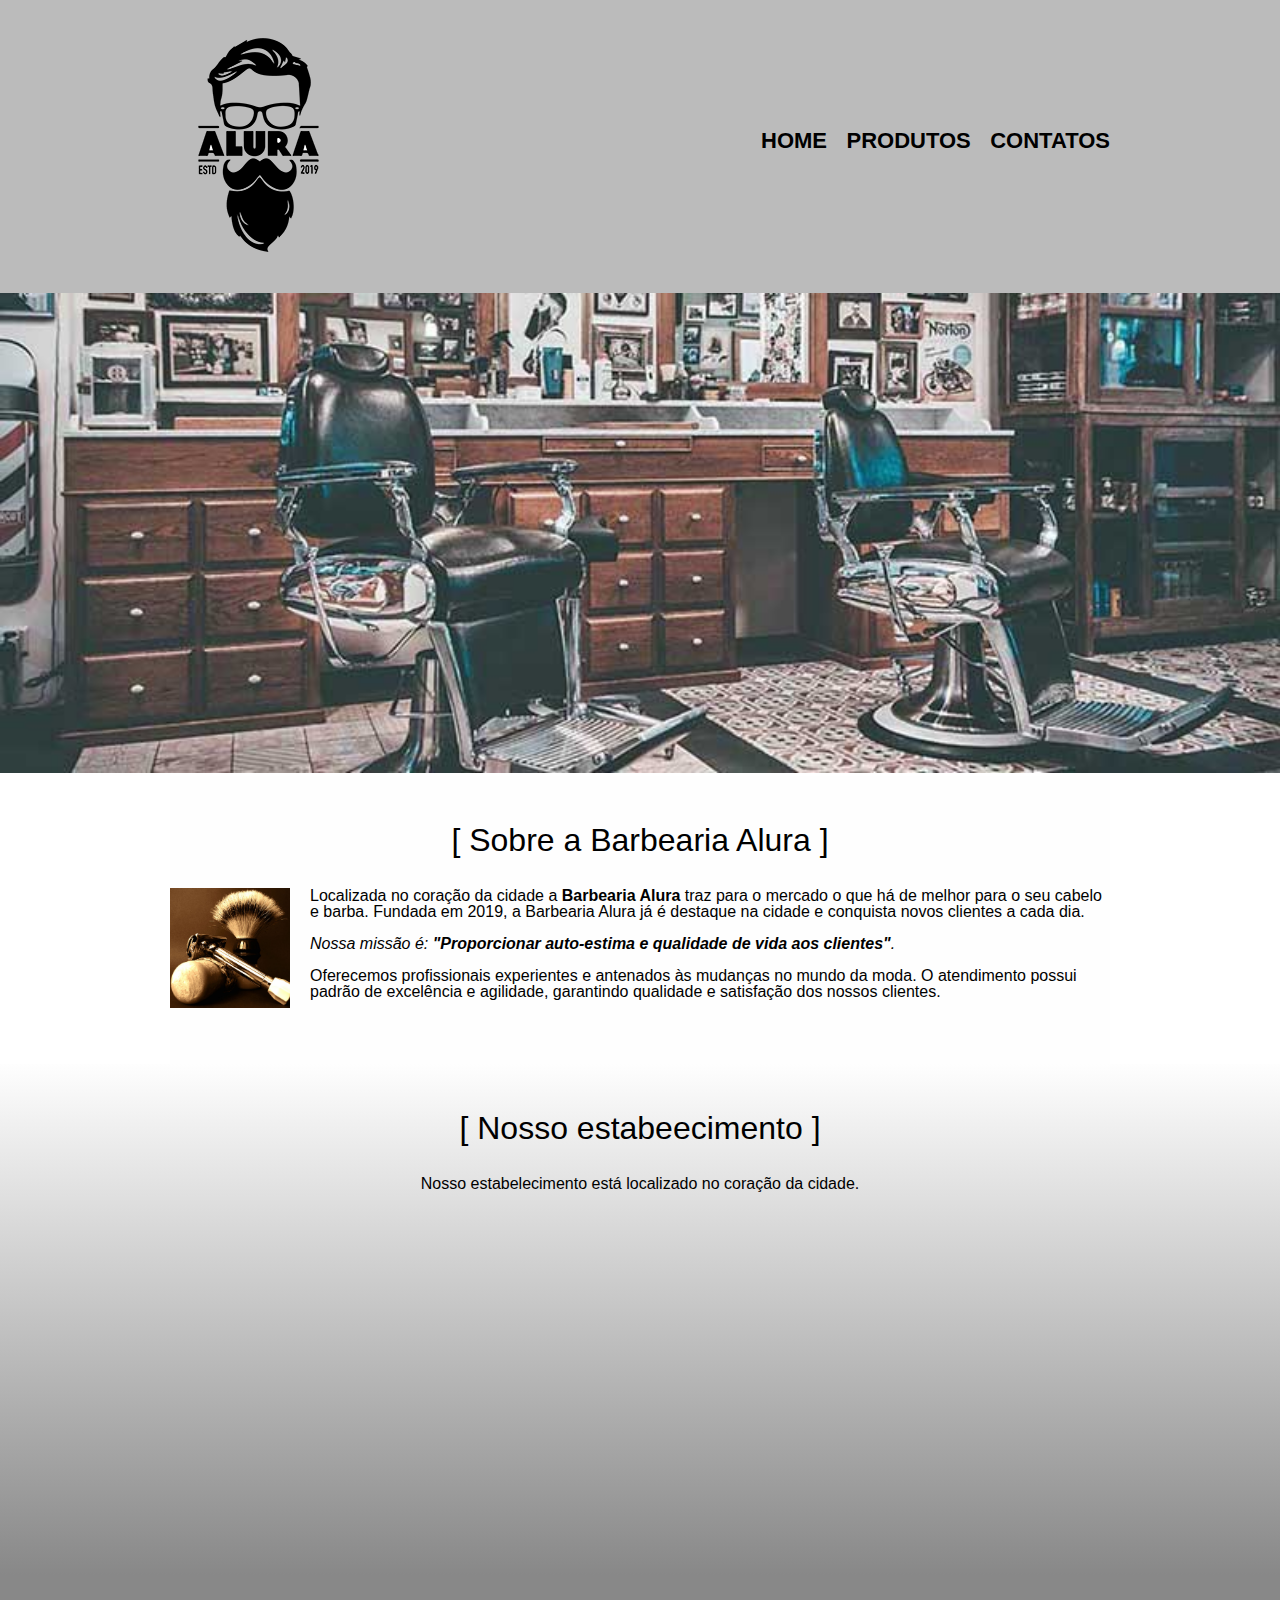
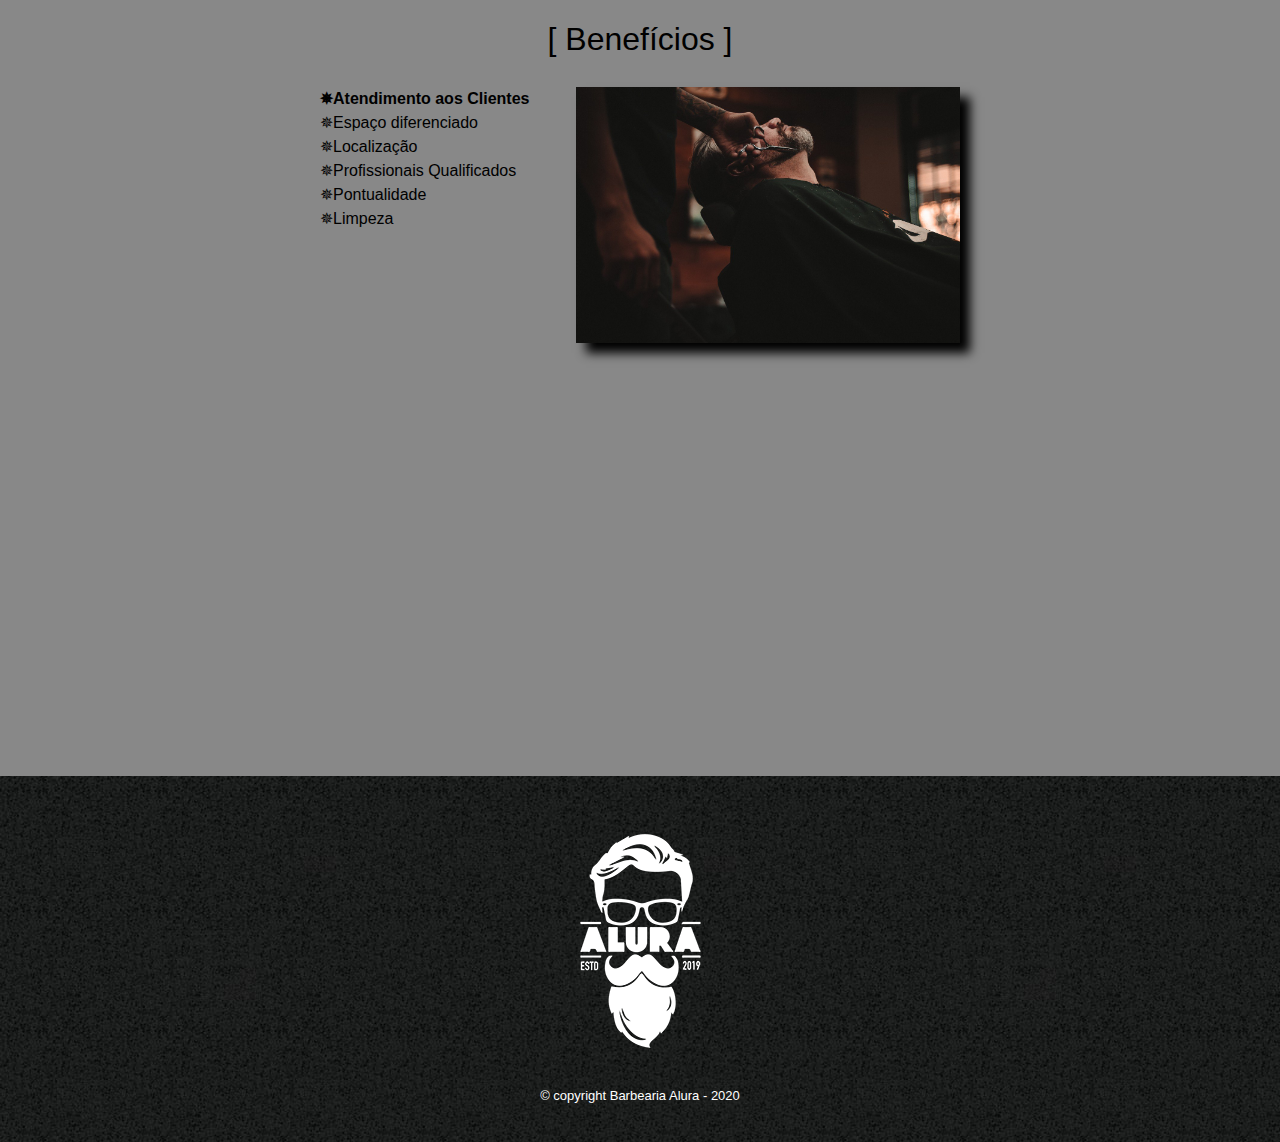
<file: index.html>
<!DOCTYPE html>
<html lang="pt-br">
	<head>
		<meta charset="UTF-8">
		<meta name="viewport" content="width=device-width">
		<title>Barbearia Alura</title>
		<link rel="stylesheet" href="reset.css">
		<link rel="stylesheet" href="style-home.css">
		<link rel="stylesheet" href="https://fonts.google.com/specimen/Montserrat?preview.text=alura&preview.text_type=custom&selection.family=Montserrat:ital,wght@1,500">
	</head>

	<body>
		<header>
			<div class="caixa">
				<h1><img src="logo.png" ></h1> 
				<nav>
					<ul>
						<li><a href="index.html" >Home</a></li>
						<li><a href="produtos.html" >Produtos</a></li>
						<li><a href="contato.html" >Contatos</a></li>
					</ul>
				</nav>
			</div>
	
		</header>
	 <img class="banner" src="banner.jpg">

		<main>
			<section class="principal">
				<h2 class="titulo-principal">Sobre a Barbearia Alura</h2>

				<img class='utensilios' src="utensilios.jpg" alt="utensilios">
				
				<p>Localizada no coração da cidade a <strong>Barbearia Alura</strong> traz para o mercado o que há de melhor para o seu cabelo e barba. Fundada em 2019, a Barbearia Alura já é destaque na cidade e conquista novos clientes a cada dia.</p>

				<p id	="missao"><em>Nossa missão é: <strong>"Proporcionar auto-estima e qualidade de vida aos clientes"</strong>.</em></p>

				<p>Oferecemos profissionais experientes e antenados às mudanças no mundo da moda. O atendimento possui padrão de excelência e agilidade, garantindo qualidade e satisfação dos nossos clientes.</p>
			</section>
			<section class="mapa">
				<h3 class="titulo-principal">Nosso estabeecimento</h3>
				<p>Nosso estabelecimento está localizado no coração da cidade.</p>

				<div class="mapa-conteudo" >
					<iframe src="https://www.google.com/maps/embed?pb=!1m14!1m12!1m3!1d3656.448461141142!2d-46.634658749721936!3d-23.588244284594246!2m3!1f0!2f0!3f0!3m2!1i1024!2i768!4f13.1!5e0!3m2!1spt-BR!2sbr!4v1603143147420!5m2!1spt-BR!2sbr" width="100%" height="300" frameborder="0" style="border:0;" allowfullscreen="" aria-hidden="false" tabindex="0"></iframe>
				</div>
			</section>
			<section class="beneficios">
				<h3 class="titulo-principal">Benefícios</h3>
				<div class="conteudo-beneficios">
				 <ul class="lista-beneficios">
					<li class="itens">Atendimento aos Clientes</li>
					<li class="itens">Espaço diferenciado</li>
					<li class="itens">Localização</li>
					<li class="itens">Profissionais Qualificados</li>
					<li class="itens" >Pontualidade</li>
					<li class="itens" >Limpeza</li>
				 </ul><img src="beneficios.jpg" class="imagem-beneficios">
				</div>
				
				<div class="video">
					<iframe width="100%" height="315" src="https://www.youtube.com/embed/wcVVXUV0YUY" frameborder="0" allow="accelerometer; autoplay; clipboard-write; encrypted-media; gyroscope; picture-in-picture" allowfullscreen></iframe>
				</div>	
			</section>
		</main>	

	    <footer>
            <img src="logo-branco.png">
            <p class="copyright"> &copy; copyright Barbearia Alura - 2020</p>

		</footer>
	</body>
</html>
</file>
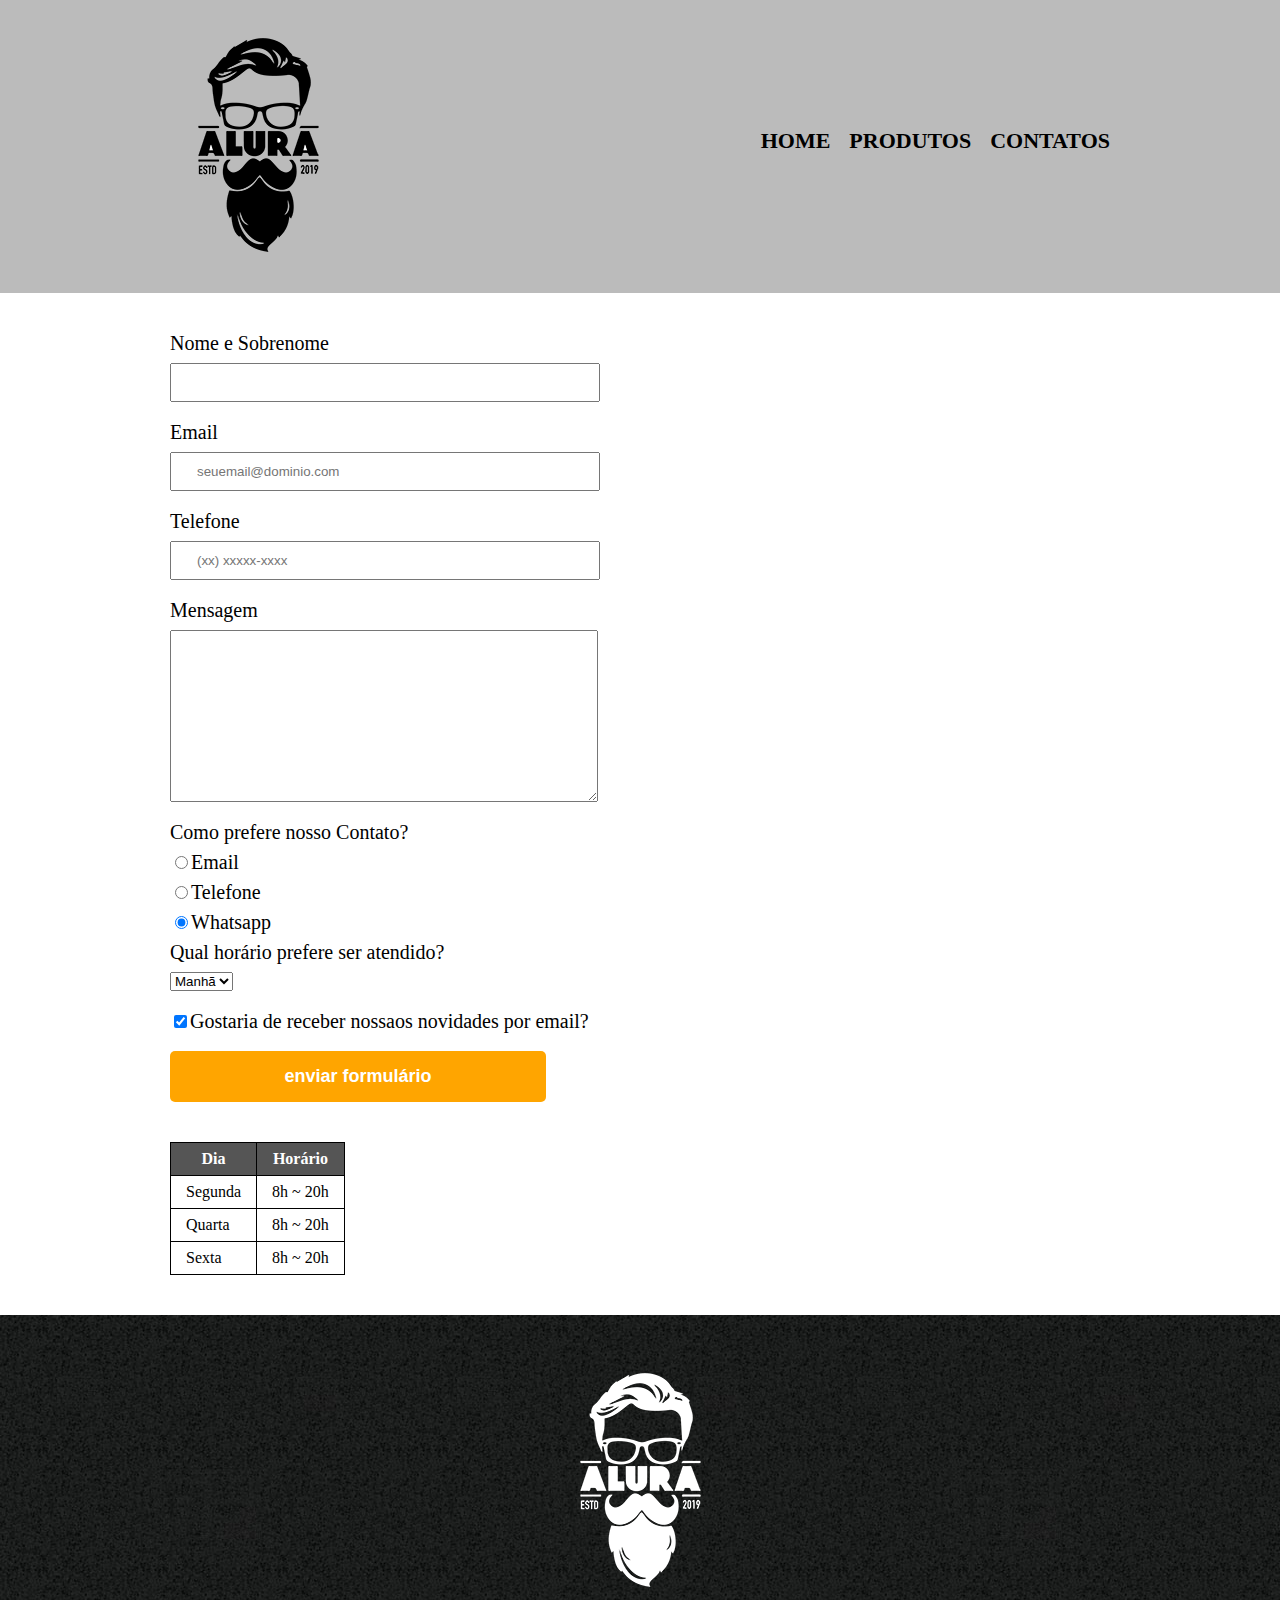
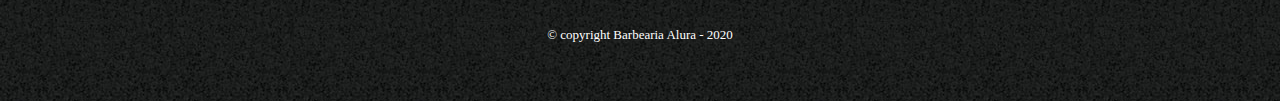
<file: contato.html>
<!DOCTYPE html>
<html>

<heade>

<meta charset="UTF-8">
<title>Contato - Barbearia Alura</title>
<link rel="stylesheet" href="reset.css">
<link rel="stylesheet" href="style-contato.css">



</heade>


    <body>
    <header>
        <div class="caixa">
            <h1><img src="logo.png" alt="Logo da Barbearia Alura" ></h1>
            <nav>
                <ul>
                    <li><a href="index.html" >Home</a></li>
                    <li><a href="produtos.html" >Produtos</a></li>
                    <li><a href="contato.html" >Contatos</a></li>
                </ul>
            </nav>
        </div>

    </header>
    <main>
        <form>
            <label for="nomeesobrenome" >Nome e Sobrenome</label>
            <input type="text" id="nomeesobrenome" class="input-padrao" required >
            
            <label for="email">Email</label>
            <input type="email" id="email"class="input-padrao" required placeholder="seuemail@dominio.com" >
            
            <label for="telefone">Telefone</label>
            <input type="tel" id="telefone" class="input-padrao" required placeholder="(xx) xxxxx-xxxx" >

            <label for="mensagem">Mensagem</label>
            <textarea cols="70" rows="10" id="mensagem" class="input-padrao" required ></textarea>
            
            <fieldset>
                <legend>Como prefere nosso Contato?</legend>

                <label for="radio-email"><input type="radio" name="contato" value="email" id="radio-email">Email</label>
                

                <label for="radio-telefone"><input type="radio"  name="contato" value="telefone" id="radio-telefone">Telefone</label>
                

                <label for="radio-whatsapp"><input type="radio"  name="contato" value="whatsaap" id="radio-whatsapp" checked>Whatsapp</label>
                
            </fieldset>


            <fieldset>
                <legend>Qual horário prefere ser atendido?</legend>
                <select>
                    <option>Manhã</option>
                    <option>Tarde</option>
                    <option>Noite</option>
                </select>
            </fieldset>

            <label class="checkbox"><input type="checkbox" checked>Gostaria de receber nossaos novidades por email?</label>

            <input type="submit" value="enviar formulário" class="enviar">
            
        </form>

        <table>
            <thead>
                <tr>
                    <th>Dia</th>
                    <th>Horário</th>
                </tr>
            </thead>
            <thbody>
                <tr>
                    <td>Segunda</td>
                    <td>8h ~ 20h</td>
                </tr>
                
                <tr>
                    <td>Quarta</td>
                    <td>8h ~ 20h</td>
                </tr>
                
                <tr>
                    <td>Sexta</td>
                    <td>8h ~ 20h</td>
                </tr>
            </thbody>
        </table>
    </main>
    <footer>
        <img src="logo-branco.png" alt="Logo da Barbearia Alura">
        <p class="copyright"> &copy; copyright Barbearia Alura - 2020</p>

</footer>
</body>

</html>
</file>
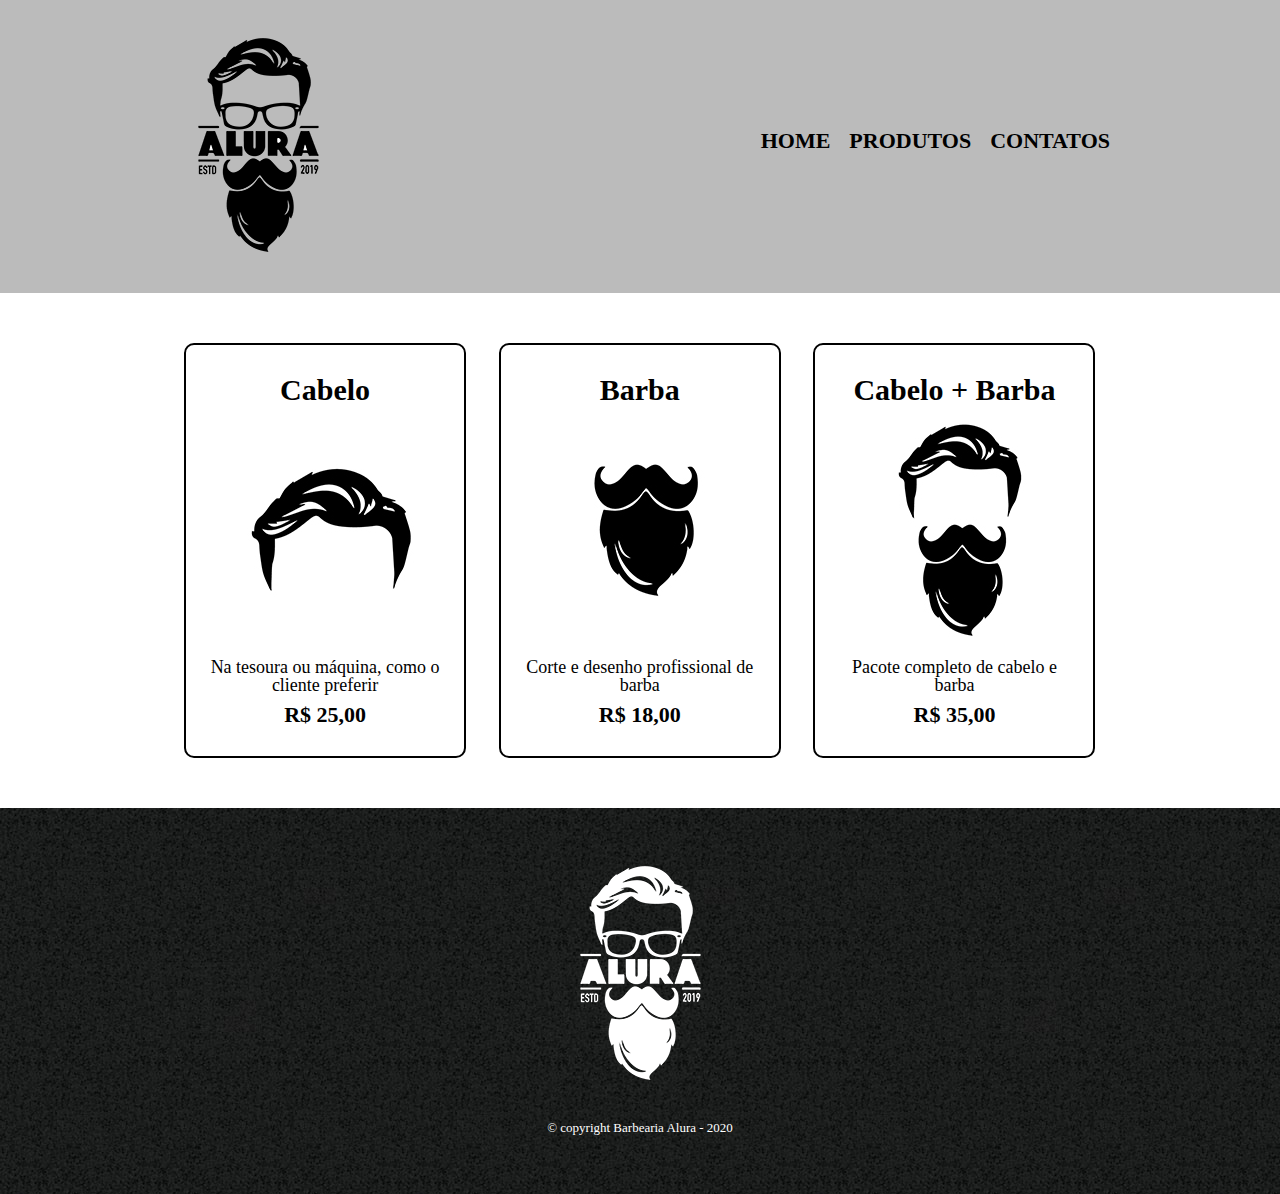
<file: produtos.html>
<!DOCTYPE html>
<html>

<heade>

<meta charset="UTF-8">
<meta name="viewport" content="width=device-width">
<title>Produtos - Barbearia Alura</title>
<link rel="stylesheet" href="reset.css">
<link rel="stylesheet" href="style-produtos.css">



</heade>


    <body>
    <header>
        <div class="caixa">
            <h1><img src="logo.png" ></h1>
            <nav>
                <ul>
                    <li><a href="index.html" >Home</a></li>
                    <li><a href="produtos.html" >Produtos</a></li>
                    <li><a href="contato.html" >Contatos</a></li>
                </ul>
            </nav>
        </div>

    </header>
        <main>
            <ul class="produtos">
                <li>
                    <h2>Cabelo</h2>
                    <img src="cabelo.jpg">
                    <p class="produto">Na tesoura ou máquina, como o cliente preferir</p>
                    <p class="produto-preco">R$ 25,00</p>
                </li>
                <li>
                    <h2>Barba</h2>
                    <img src="barba.jpg">
                    <p class="produto">Corte e desenho profissional de barba</p>
                    <p class="produto-preco">R$ 18,00</p>
                </li>
                <li>
                    <h2>Cabelo + Barba</h2>
                    <img src="cabelo+barba.jpg">
                    <p class="produto">Pacote completo de cabelo e barba</p>
                    <p class="produto-preco">R$ 35,00</p>
                </li>
            </ul>
        </main>
    
    <footer>
            <img src="logo-branco.png">
            <p class="copyright"> &copy; copyright Barbearia Alura - 2020</p>

    </footer>
    </body>

</html>
</file>
<file: style-home.css>
body{
    font-family: 'Montserrat' , sans-serif;
}



header {
	background: #BBBBBB;
	padding: 20px 0;
}

.caixa {
	position: relative;
	width: 940px;
	margin: 0 auto;
}

nav {
	position: absolute;
	top: 110px;
	right: 0;
}

nav li {
	display: inline;
	margin: 0 0 0 15px;
}

nav a {
	text-transform: uppercase;
	color: #000000;
	font-weight: bold;
	font-size: 22px;
	text-decoration: none;
}

nav a:hover {
	color: #C78C19;
	text-decoration: underline;
}

.produtos {
	width: 940px;
	margin: 0 auto;
	padding: 50px 0;
}

.produtos li {
	display: inline-block;
	text-align: center;
	width: 30%;
	vertical-align: top;
	margin: 0 1.5%;
	padding: 30px 20px;
	box-sizing: border-box;
	border: 2px solid #000000;
	border-radius: 10px;
}

.produtos li:hover {
	border-color: #C78C19;
}

.produtos li:active {
	border-color: #088C19;	
}

.produtos li:hover h2 {
	font-size: 34px;
}

.produtos h2 {
	font-size: 30px;
	font-weight: bold;
}

.produto-descricao {
	font-size: 18px;
}

.produto-preco {
	font-size: 22px;
	font-weight: bold;
	margin-top: 10px;
}

footer {
	text-align: center;
	background: url("bg.jpg");
	padding: 40px 0;
}

.copyright {
	color: #FFFFFF;
	font-size: 13px;
	margin: 20px 0 0;
}

main {

}

form {
	margin: 40px 0;
}

form label, form legend {
	display:block;
	font-size: 20px;
	margin: 0 0 10px;
}

.input-padrao {
	display: block;
	margin: 0 0 20px;
	padding: 10px 25px;
	width: 50%;
}

.checkbox {
	margin: 20px 0;
}

.enviar {
	width:40%;
	padding: 15px 0;
	background: orange;
	color: white;
	font-weight: bold;
	font-size: 18px;
	border: none;
	border-radius: 5px;
	transition: 1s all;
	cursor: pointer;
}

.enviar:hover {
	background: darkorange;
	transform: scale(1.2);
}

table {
	margin: 20px 0 40px;
}

thead {
	background: #555555;
	color: white;
	font-weight: bold;
}

td, th {
	border: 1px solid #000000;
	padding: 8px 15px;
}


/* css da página inicial */
.banner {
	width:100%;
}

.titulo-principal {
	text-align: center;
	font-size: 2em;
	margin: 0 0 1em;
	clear: left;
	/*text-shadow: 2px 2px #FF0000;*/
}

.titulo-principal:first-letter {
	font-weight: bold;
}


.titulo-principal:before{
	content: "[ ";
}

.titulo-principal:after{
	content: " ]";
}

.principal{
	padding: 3em 0;
	background: #FEFEFE;
	width: 940px;
	margin: 0 auto;
}
.principal p {
	margin: 0 0 1em;
}

.principal strong {
	font-weight: bold;
}

.principal em {
	font-style: italic;
}

.utensilios {
	width: 120px;
	float: left;
	margin: 0 20px 20px 0;
}
.mapa{
	padding: 3em 0;
	background: linear-gradient(#FEFEFE, #888888);
}
.mapa-conteudo {
	width: 940px;
	margin: 0 auto;
}
.mapa p {
margin: 0 0 2em;
text-align: center;
}
.video {
    width: 560px;
    margin: 2em auto;
}
.beneficios {
	padding: 3em 0;
	background: #888888;
}
.conteudo-beneficios {
    width: 640px;
    margin: 0 auto;
}
.lista-beneficios {
    width: 40%;
    display: inline-block;
    vertical-align: top;
}
.itens {
	line-height: 1.5 ;
}
.itens:first-child{
	font-weight: bold;
}

.itens::before{
	content: "✵";
}

.imagem-beneficios {
	width: 60%;
	opacity: 1;
	transition: 400ms;
	box-shadow: 10px 10px 10px 0 #000000;
	
}
.imagem-beneficios: :hover {
	opacity: 0.3;
}
.video {
width: 560px;
margin: 2em auto;
}
@media screen and (max-width: 480px){
	.caixa, .principal, .conteudo-beneficios, .mapa-conteudo, .video{
		width: auto;
	}
	h1{
		text-align: center;
	}
	nav{
		position:static;
	}
	.lista-beneficios, .imagem-beneficios {
		width: 100%;
	}
}
</file>
<file: style-contato.css>
header{
    background: #BBBBBB;
    padding: 20px 0;
}

.caixa{
    position: relative;
    width: 940px;
    margin: 0 auto;
}

nav{
    position: absolute;
    top: 110px;
    right: 0;
}
nav li {
    display: inline;
    margin: 0 0 0 15px;
}

nav a {
text-transform: uppercase; 
color: #000000;
font-weight: bold;
font-size: 22px ;
text-decoration:none ;
}

nav a:hover{
    color: #C78C19;
    text-decoration:underline;
}

.produtos{
    position: relative;
    width: 940px;
    margin: 0 auto;
    padding: 50px 0;
}

.produtos li{
    display: inline-block;
    text-align:center ;
    width: 30%;
    vertical-align: top;
    margin: 0 1.5%;
    padding: 30px 20px;
    box-sizing: border-box;
    border: 2px solid black;
    border-radius: 10px;
}

.produtos li:hover {
    border-color:#C78C19 ;
}
.produtos li:hover h2 {

font-size: 34px

}
.produtos li:active {
border-color: #088c19
}

.produtos h2{
    font-size: 30px ;
    font-weight: bold;
}

.produtos{
    font-size: 18px;

}

.produto-preco{
    font-size: 22px;
    font-weight: bold;
    margin-top: 10px;
    
}

footer{
    text-align: center;
    background: url("bg.jpg");
    padding: 40px 0;

}
.copyright {
    color: white;
    font-size: 13px;
    margin: 20px;
}

main{
    width: 940px;
    margin: 0 auto;

}
form{
    margin: 40px 0;
}

form label, form legend {
    display: block;
    font-size: 20px;
    margin: 0 0 10px;

}
.input-padrao{
    display: block;
    margin: 0 0 20px;
    padding: 10px 25px;
    width: 40%;
}
.checkbox{
    margin: 20px 0;
}
.enviar {
    width: 40%;
    padding: 15px 0;
    background:orange;
    color: white;
    font-weight: bold;
    font-size: 18px;
    border: none;
    border-radius: 5px;
    transition:  1s all;
    cursor: pointer;
}

.enviar:hover {
    background: darkorange;
    transform: scale(1.2)
}
table{
    margin: 20px 0 40px;
}
thead{
    background: #555555 ;
    color: white;
    font-weight: bold;
}
td, th{
    border: 1px solid #000000;
    padding: 8px 15px;
}
</file>
<file: style-produtos.css>
header{
    background: #BBBBBB;
    padding: 20px 0;
}

.caixa{
    position: relative;
    width: 940px;
    margin: 0 auto;
}

nav{
    position: absolute;
    top: 110px;
    right: 0;
}
nav li {
    display: inline;
    margin: 0 0 0 15px;
}

nav a {
text-transform: uppercase; 
color: #000000;
font-weight: bold;
font-size: 22px ;
text-decoration:none ;
}

nav a:hover{
    color: #C78C19;
    text-decoration:underline;
}

.produtos{
    position: relative;
    width: 940px;
    margin: 0 auto;
    padding: 50px 0;
}

.produtos li{
    display: inline-block;
    text-align:center ;
    width: 30%;
    vertical-align: top;
    margin: 0 1.5%;
    padding: 30px 20px;
    box-sizing: border-box;
    border: 2px solid black;
    border-radius: 10px;
    

}

.produtos li:hover {
    border-color:#C78C19 ;
}
.produtos li:hover h2 {

font-size: 34px

}
.produtos li:active {
border-color: #088c19
}

.produtos h2{
    font-size: 30px ;
    font-weight: bold;
}

.produtos{
    font-size: 18px;

}

.produto-preco{
    font-size: 22px;
    font-weight: bold;
    margin-top: 10px;
    
}

footer{
    text-align: center;
    background: url("bg.jpg");
    padding: 40px 0;

}
.copyright {
    color: white;
    font-size: 13px;
    margin: 20px;
}
</file>
